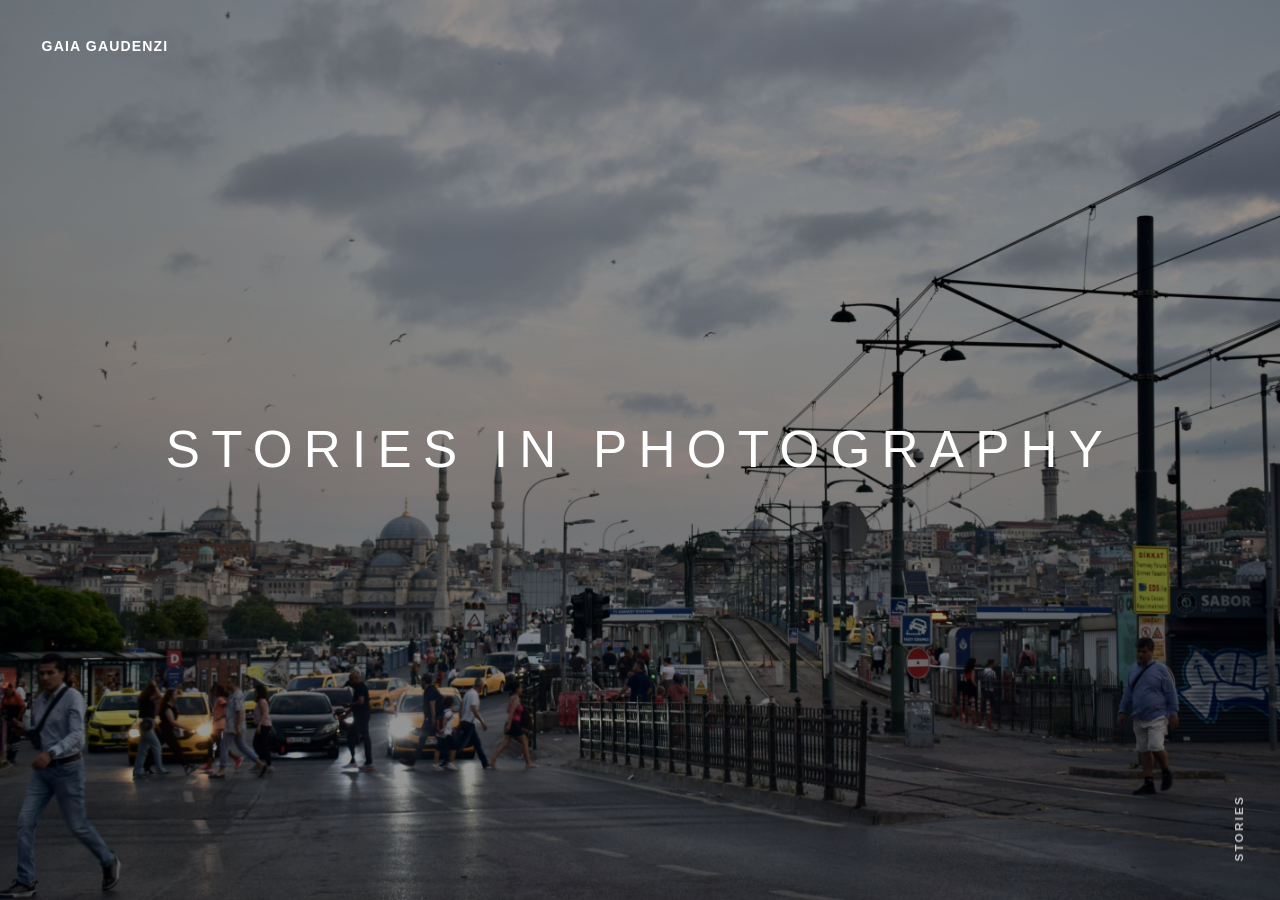
<file: index.html>
<!DOCTYPE html>
<html lang="en">
<head>
  <meta charset="UTF-8">
  <meta name="viewport" content="width=device-width, initial-scale=1.0">
  <title>Gaia Gaudenzi</title>
  <link rel="stylesheet" href="style.css">
</head>
<body class="landing">

  <div class="landing-bg" style="background-image:url('DSC_0516.JPG')"></div>
  <div class="landing-overlay"></div>

  <!-- Top-left: name on one line -->
  <div class="landing-name">GAIA GAUDENZI</div>

  <!-- Centre: tagline -->
  <div class="landing-center">
    <h1 class="landing-title">STORIES IN PHOTOGRAPHY</h1>
  </div>

  <!-- Bottom-right: stories link (vertical) -->
  <a class="landing-stories-link" href="stories.html">STORIES</a>

  <script src="script.js"></script>
</body>
</html>
</file>
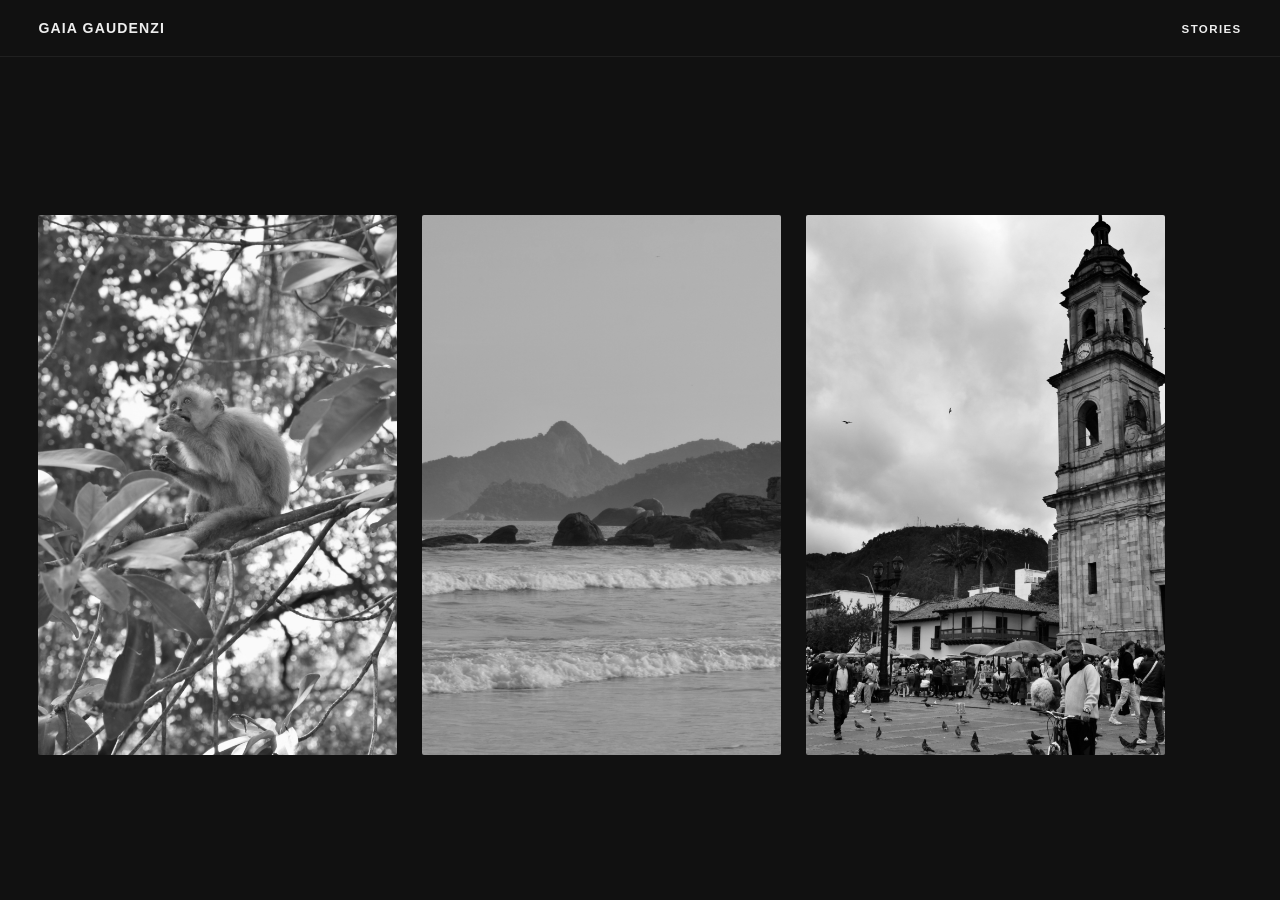
<file: stories.html>
<!DOCTYPE html>
<html lang="en">
<head>
  <meta charset="UTF-8">
  <meta name="viewport" content="width=device-width, initial-scale=1.0">
  <title>Stories – Gaia Gaudenzi</title>
  <link rel="stylesheet" href="style.css">
</head>
<body class="stories-page">

  <header class="stories-header">
    <a class="stories-logo" href="index.html">GAIA GAUDENZI</a>
    <nav class="stories-nav">
      <a href="stories.html" class="active">Stories</a>
    </nav>
  </header>

  <main class="gallery">
    <div class="gallery-track">

      <!-- STORY: GREEN -->
      <article class="story-card" onclick="window.location='green/index.html'">
        <div class="card-inner">
          <img class="photo bw"    src="green/DSC_0020.JPG" alt="Green">
          <img class="photo color" src="green/DSC_0020.JPG" alt="Green in color">
          <div class="card-title">Green</div>
        </div>
      </article>

      <!-- STORY: AZURE -->
      <article class="story-card" onclick="window.location='azure/index.html'">
        <div class="card-inner">
          <img class="photo bw"    src="azure/DSC_0062.JPG" alt="Azure">
          <img class="photo color" src="azure/DSC_0062.JPG" alt="Azure in color">
          <div class="card-title">Azure</div>
        </div>
      </article>

      <!-- STORY: CITIES -->
      <article class="story-card" onclick="window.location='cities/index.html'">
        <div class="card-inner">
          <img class="photo bw"    src="cities/DSC_0010.JPG" alt="Cities">
          <img class="photo color" src="cities/DSC_0010.JPG" alt="Cities in color">
          <div class="card-title">Cities</div>
        </div>
      </article>

    </div>
  </main>

  <script src="script.js"></script>
</body>
</html>
</file>
<file: style.css>
/* ============================================================
   Gaia Gaudenzi Photography - style.css
   ============================================================ */

*, *::before, *::after { box-sizing: border-box; margin: 0; padding: 0; }
html, body { width: 100%; height: 100%; }

:root {
  --bg:  #ffffff;
  --fg:  #111111;
}
body.night {
  --bg:  #111111;
  --fg:  #eeeeee;
}

/* LANDING */
body.landing {
  overflow: hidden;
  font-family: 'Helvetica Neue', Helvetica, Arial, sans-serif;
}
.landing-bg {
  position: fixed;
  inset: 0;
  background-size: cover;
  background-position: center;
  background-repeat: no-repeat;
  z-index: 0;
}
.landing-overlay {
  position: fixed;
  inset: 0;
  background: rgba(0,0,0,0.42);
  z-index: 1;
}
.landing-name {
  position: fixed;
  top: 2.4rem;
  left: 2.6rem;
  z-index: 10;
  font-size: clamp(0.75rem, 1.1vw, 1rem);
  font-weight: 700;
  letter-spacing: 0.08em;
  color: #ffffff;
  text-transform: uppercase;
  white-space: nowrap;
}
.landing-center {
  position: fixed;
  inset: 0;
  display: flex;
  align-items: center;
  justify-content: center;
  z-index: 10;
  pointer-events: none;
}
.landing-title {
  text-align: center;
  font-size: clamp(1.6rem, 4vw, 5rem);
  font-weight: 200;
  letter-spacing: 0.22em;
  line-height: 1;
  color: #ffffff;
  text-transform: uppercase;
  white-space: nowrap;
  pointer-events: auto;
}
.landing-stories-link {
  position: fixed;
  bottom: 2.4rem;
  right: 2.2rem;
  z-index: 10;
  writing-mode: vertical-rl;
  text-orientation: mixed;
  transform: rotate(180deg);
  font-size: 0.72rem;
  font-weight: 700;
  letter-spacing: 0.2em;
  text-transform: uppercase;
  text-decoration: none;
  color: #ffffff;
  opacity: 0.75;
  transition: opacity 0.25s;
}
.landing-stories-link:hover { opacity: 1; }

/* STORIES PAGE */
body.stories-page {
  background: var(--bg);
  color: var(--fg);
  font-family: 'Helvetica Neue', Helvetica, Arial, sans-serif;
  transition: background 0.6s, color 0.6s;
}
.stories-header {
  position: fixed;
  top: 0; left: 0; right: 0;
  z-index: 100;
  padding: 1.2rem 2.4rem;
  display: flex;
  align-items: center;
  justify-content: space-between;
  background: var(--bg);
  backdrop-filter: blur(8px);
  -webkit-backdrop-filter: blur(8px);
  border-bottom: 1px solid rgba(128,128,128,0.13);
  transition: background 0.6s;
}
.stories-logo {
  font-size: clamp(0.75rem, 1.1vw, 1rem);
  font-weight: 700;
  letter-spacing: 0.08em;
  text-transform: uppercase;
  text-decoration: none;
  color: var(--fg);
  white-space: nowrap;
}
.stories-nav a {
  margin-left: 1.8rem;
  font-size: 0.72rem;
  font-weight: 700;
  letter-spacing: 0.12em;
  text-transform: uppercase;
  text-decoration: none;
  color: var(--fg);
  opacity: 0.5;
  transition: opacity 0.2s;
}
.stories-nav a.active, .stories-nav a:hover { opacity: 1; }

/* GALLERY */
.gallery {
  padding-top: 70px;
  height: 100vh;
  display: flex;
  align-items: center;
  overflow: hidden;
}
.gallery-track {
  display: flex;
  gap: 2vw;
  padding: 0 3vw;
  overflow-x: auto;
  scroll-snap-type: x mandatory;
  -webkit-overflow-scrolling: touch;
  height: 100%;
  align-items: center;
  scrollbar-width: none;
}
.gallery-track::-webkit-scrollbar { display: none; }

/* STORY CARD - smaller */
.story-card {
  flex: 0 0 auto;
  width: clamp(180px, 28vw, 420px);
  height: 60vh;
  cursor: pointer;
  scroll-snap-align: center;
  position: relative;
  overflow: hidden;
  border-radius: 2px;
}
.card-inner {
  position: relative;
  width: 100%;
  height: 100%;
}
.card-inner .photo {
  position: absolute;
  inset: 0;
  width: 100%;
  height: 100%;
  object-fit: cover;
  display: block;
  transition: opacity 0.55s ease, filter 0.55s ease;
}
.card-inner .photo.bw {
  filter: grayscale(1);
  opacity: 1;
  z-index: 2;
}
.card-inner .photo.color {
  filter: grayscale(0);
  opacity: 0;
  z-index: 1;
}
.story-card:hover .photo.bw    { opacity: 0; }
.story-card:hover .photo.color { opacity: 1; }
.card-title {
  position: absolute;
  inset: 0;
  display: flex;
  align-items: center;
  justify-content: center;
  font-size: clamp(1.2rem, 3vw, 2.8rem);
  font-weight: 300;
  letter-spacing: 0.25em;
  text-transform: uppercase;
  color: rgba(255,255,255,0.0);
  z-index: 3;
  transition: color 0.45s ease;
  pointer-events: none;
  user-select: none;
}
.story-card:hover .card-title {
  color: rgba(255,255,255,0.92);
  text-shadow: 0 2px 24px rgba(0,0,0,0.5);
}

/* STORY DETAIL PAGE */
body.story-page {
  background: var(--bg);
  color: var(--fg);
  font-family: 'Helvetica Neue', Helvetica, Arial, sans-serif;
  transition: background 0.6s, color 0.6s;
  padding-top: 80px;
}
.site-header {
  position: fixed;
  top: 0; left: 0; right: 0;
  z-index: 100;
  padding: 1.2rem 2.4rem;
  display: flex;
  align-items: center;
  background: var(--bg);
  backdrop-filter: blur(8px);
  -webkit-backdrop-filter: blur(8px);
  border-bottom: 1px solid rgba(128,128,128,0.13);
  transition: background 0.6s;
}
.header-inner {
  width: 100%;
  display: flex;
  align-items: center;
  justify-content: space-between;
}
.logo {
  font-size: clamp(0.75rem, 1.1vw, 1rem);
  font-weight: 700;
  letter-spacing: 0.08em;
  text-transform: uppercase;
  text-decoration: none;
  color: var(--fg);
  white-space: nowrap;
}
nav a {
  margin-left: 1.8rem;
  font-size: 0.72rem;
  font-weight: 700;
  letter-spacing: 0.12em;
  text-transform: uppercase;
  text-decoration: none;
  color: var(--fg);
  opacity: 0.5;
  transition: opacity 0.2s;
}
nav a.active, nav a:hover { opacity: 1; }
.story-page-header {
  padding: 2.5rem 3vw 1.5rem;
}
.story-back {
  display: inline-flex;
  align-items: center;
  gap: 0.4rem;
  font-size: 0.72rem;
  letter-spacing: 0.12em;
  text-transform: uppercase;
  text-decoration: none;
  color: var(--fg);
  opacity: 0.5;
  margin-bottom: 1.2rem;
  transition: opacity 0.2s;
}
.story-back:hover { opacity: 1; }
.story-page-header h1 {
  font-size: clamp(2rem, 6vw, 5rem);
  font-weight: 700;
  letter-spacing: 0.28em;
  text-transform: uppercase;
}
.photo-grid {
  columns: 2 380px;
  column-gap: 0.8rem;
  padding: 0 3vw 4rem;
}
.photo-grid figure {
  break-inside: avoid;
  margin-bottom: 0.8rem;
  overflow: hidden;
}
.photo-grid img {
  display: block;
  width: 100%;
  height: auto;
  object-fit: cover;
  transition: transform 0.5s ease;
}
.photo-grid figure:hover img { transform: scale(1.02); }

/* LIGHTBOX */
#lightbox {
  display: none;
  position: fixed;
  inset: 0;
  z-index: 999;
  background: rgba(0,0,0,0.92);
  align-items: center;
  justify-content: center;
  padding: 2rem;
}
#lightbox.open { display: flex; }
#lightbox img {
  max-width: 92vw;
  max-height: 88vh;
  object-fit: contain;
}
#lightbox-close {
  position: absolute;
  top: 1.2rem; right: 1.5rem;
  font-size: 2rem;
  color: #fff;
  background: none;
  border: none;
  cursor: pointer;
  opacity: 0.7;
  transition: opacity 0.2s;
}
#lightbox-close:hover { opacity: 1; }
#lightbox-prev, #lightbox-next {
  position: absolute;
  top: 50%;
  transform: translateY(-50%);
  font-size: 2.5rem;
  color: #fff;
  background: none;
  border: none;
  cursor: pointer;
  opacity: 0.5;
  transition: opacity 0.2s;
  padding: 1rem;
}
#lightbox-prev { left: 1rem; }
#lightbox-next { right: 1rem; }
#lightbox-prev:hover, #lightbox-next:hover { opacity: 1; }

@media (max-width: 600px) {
  .story-card { width: 80vw; height: 55vh; }
  .photo-grid { columns: 1; }
  .landing-title { font-size: 2.2rem; }
}
</file>
